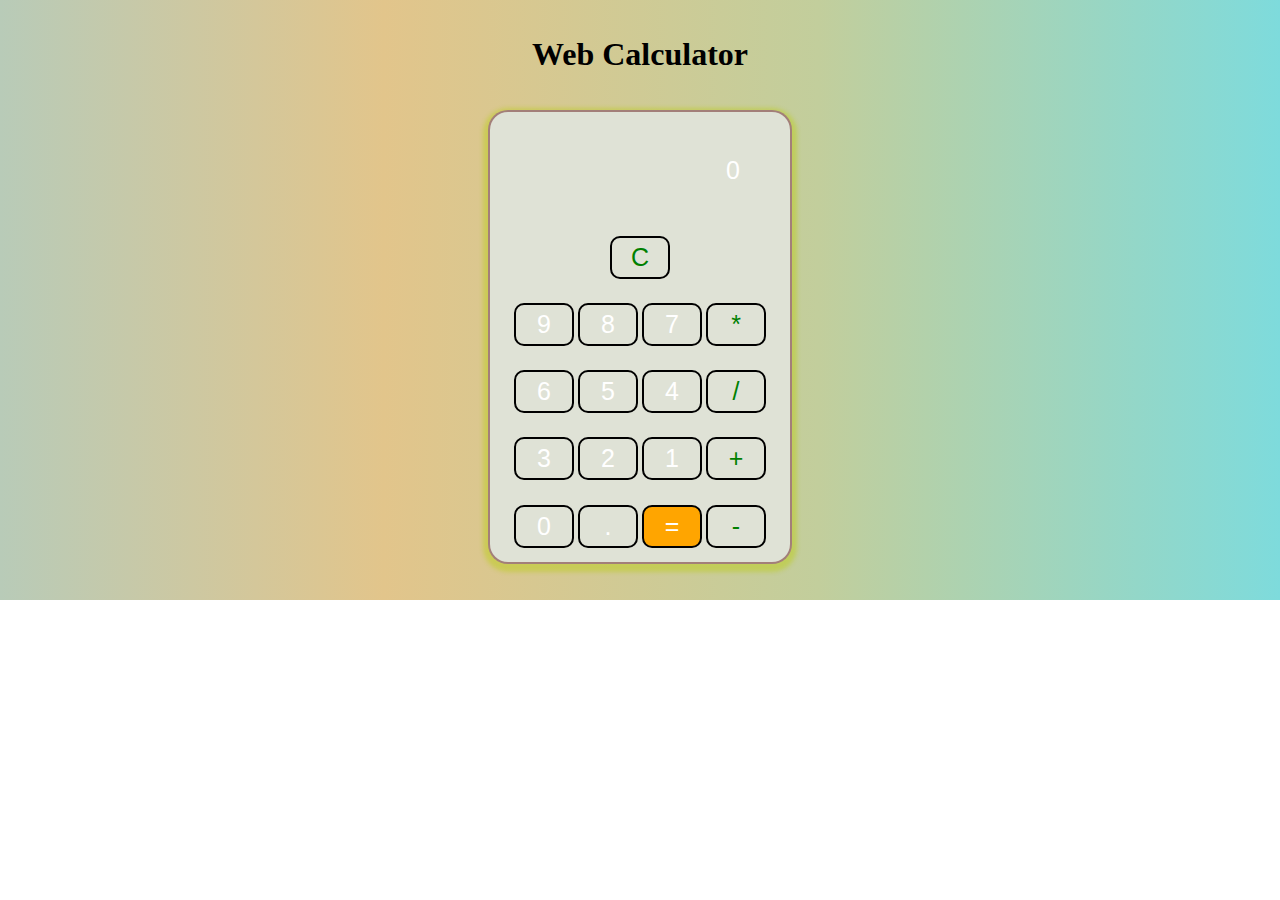
<file: calculator/index.html>
<!DOCTYPE html>
<html lang="en">

<head>
    <meta charset="UTF-8">
    <meta name="viewport" content="width=device-width, initial-scale=1.0">
    <title>Web Calculator</title>
    <link rel="stylesheet" href="style.css">
</head>

<body>
    <div class="calculator">
        <h1 class="text-center">Web Calculator</h1>
        <div class="container">
            <div class="calDisplay">
                <input style="font-size: 30px;" class="input" type="text" placeholder="0">
            </div>
            <div class="buttonContainer">
                <button class="button col-green" style="font-size: 25px;">C</button>
            </div>
            <div class="buttonContainer">
                <button class="button" style="font-size: 25px;">9</button>
                <button class="button" style="font-size: 25px;">8</button>
                <button class="button" style="font-size: 25px;">7</button>
                <button class="button col-green" style="font-size: 25px;">*</button>
            </div>
            <div class="buttonContainer">
                <button class="button" style="font-size: 25px;">6</button>
                <button class="button" style="font-size: 25px;">5</button>
                <button class="button" style="font-size: 25px;">4</button>
                <button class="button col-green" style="font-size: 25px;">/</button>
            </div>
            <div class="buttonContainer">
                <button class="button" style="font-size: 25px;">3</button>
                <button class="button" style="font-size: 25px;">2</button>
                <button class="button" style="font-size: 25px;">1</button>
                <button class="button col-green" style="font-size: 25px;">+</button>
            </div>
            <div class="buttonContainer">
                <button class="button" style="font-size: 25px;">0</button>
                <button class="button" style="font-size: 25px;">.</button>
                <button class="button bg-orenge" style="font-size: 25px;">=</button>
                <button class="button col-green" style="font-size: 25px;">-</button>
            </div>
        </div>
    </div>
</body>
<script src="script.js"></script>
</html>
</file>
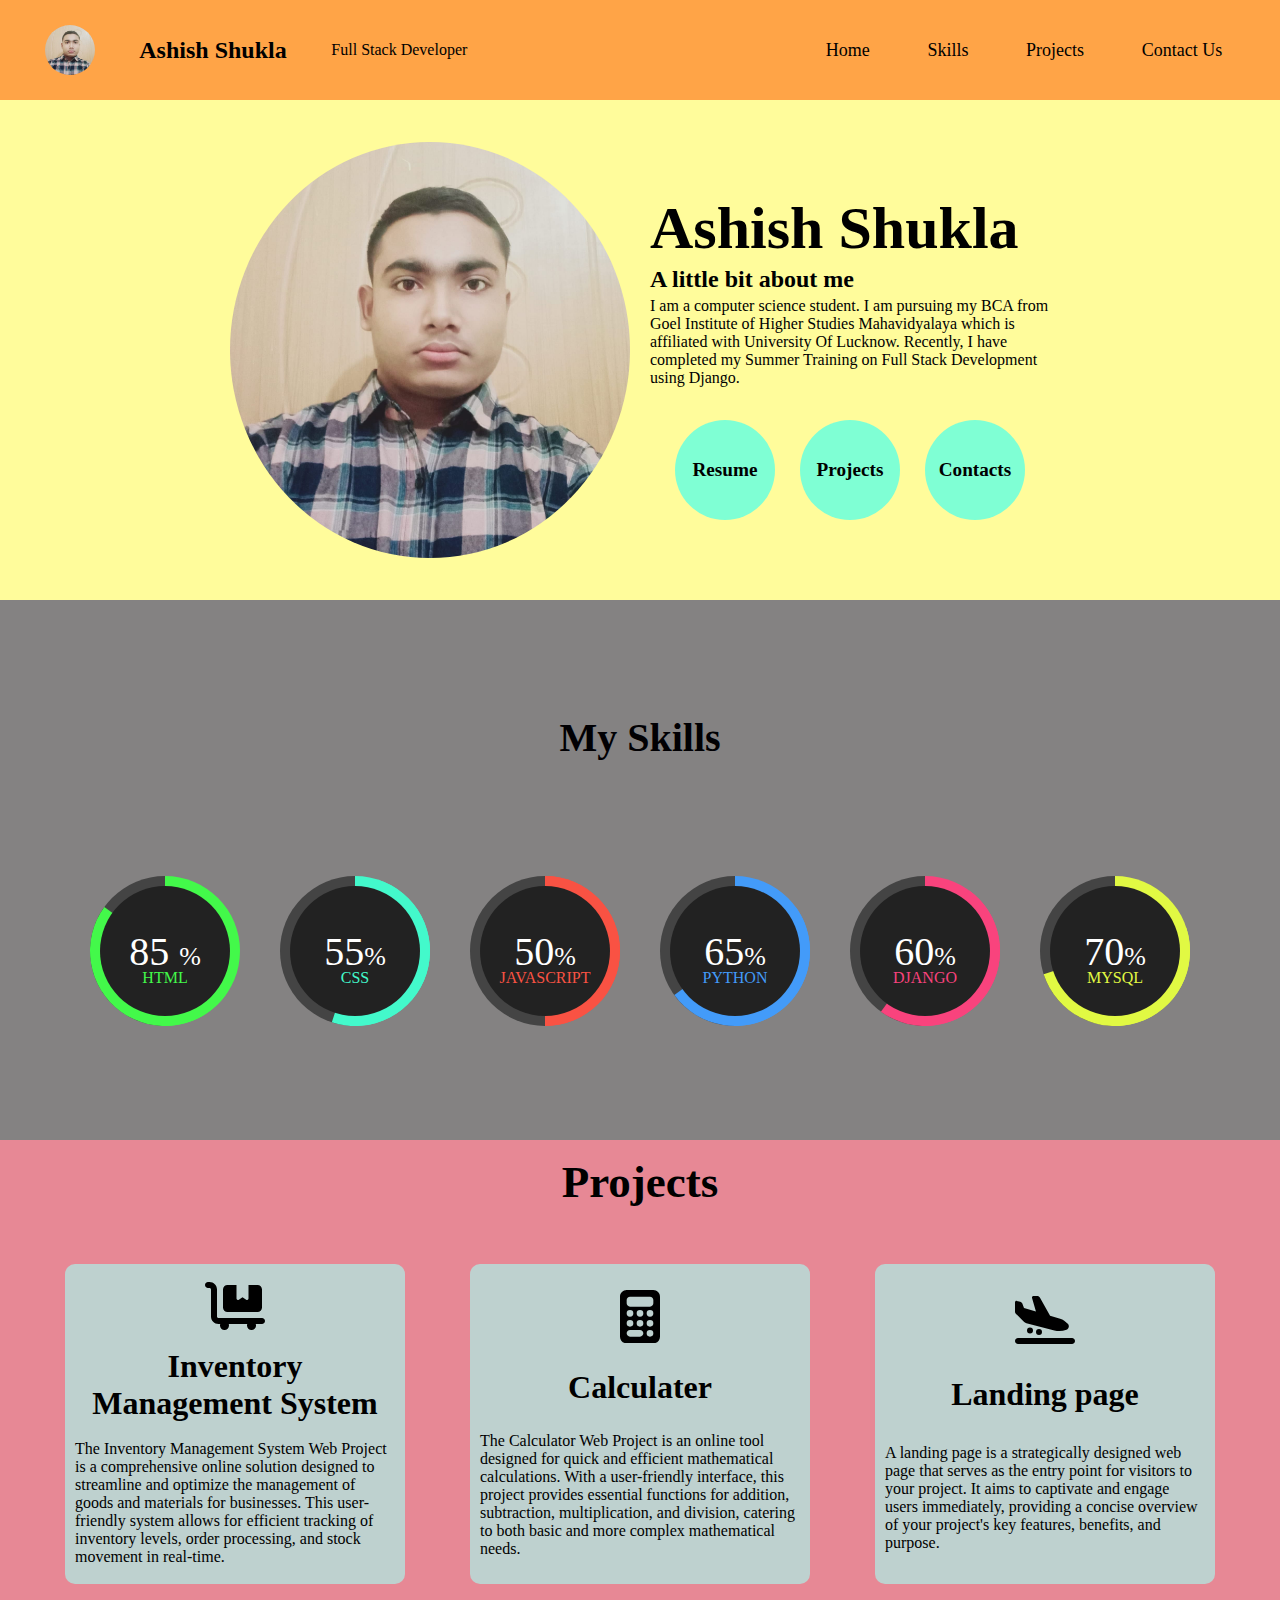
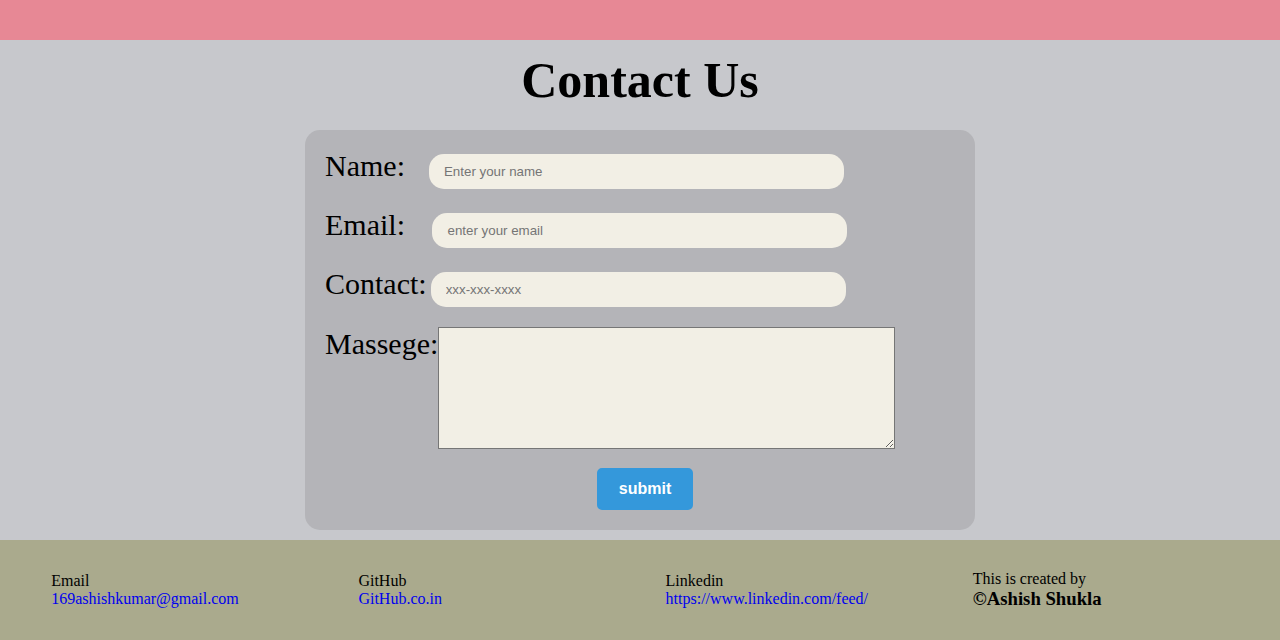
<file: Portfolio/index.html>
<!DOCTYPE html>
<html lang="en">

<head>
    <meta charset="UTF-8">
    <meta name="viewport" content="width=device-width, initial-scale=1.0">
    <title>My Profile</title>
    <link rel="stylesheet" href="style.css">
    <link rel="stylesheet" href="https://cdnjs.cloudflare.com/ajax/libs/font-awesome/6.5.1/css/all.min.css"
        integrity="sha512-DTOQO9RWCH3ppGqcWaEA1BIZOC6xxalwEsw9c2QQeAIftl+Vegovlnee1c9QX4TctnWMn13TZye+giMm8e2LwA=="
        crossorigin="anonymous" referrerpolicy="no-referrer" />
</head>

<body>
    <header class="headerContainer">
        <div class="header_first">
            <div class="logo"></div>
            <h2>Ashish Shukla</h2>
            <p>Full Stack Developer</p>
        </div>
        <div class="header_first">
            <span><a href="#">Home</a></span>
            <span><a href="#skills_section">Skills</a></span>
            <span><a href="#project_section">Projects</a></span>
            <span><a href="#contact_section">Contact Us</a></span>
        </div>
    </header>

    <main class="mainContainer">
        <img src="profile.jpg" alt="Photo" width="400px">
        <div class="container1">
            <div class="about">
                <h1>Ashish Shukla</h1>
                <h2>A little bit about me</h2>
                <p>I am a computer science student. I am pursuing my BCA from Goel Institute of Higher Studies
                    Mahavidyalaya
                    which is affiliated with University Of Lucknow. Recently, I have completed my Summer Training on
                    Full Stack Development using Django.
                </p>
            </div>
            <div class="links">
                <div><a onclick="dnload()">Resume</a></div>
                <div><a href="#project_section" style="transition: 15s;">Projects</a></div>
                <div><a href="#contact_section">Contacts</a></div>
            </div>
        </div>
    </main>
    <div id="skills_section" class="body-box">
        <h1 style="color: rgb(1, 0, 3);font-size: 40px;">My Skills</h1>
        <div class="container-box">
            <div class="progress" style="--i:85;--clr:#43f94a;">
                <h3>85 <span>%</span> </h3>
                <h4>Html</h4>
            </div>
            <div class="progress" style="--i:55;--clr:#43f9cb;">
                <h3>55<span>%</span> </h3>
                <h4>CSS</h4>
            </div>
            <div class="progress less" style="--i:50;--clr:#f95243;">
                <h3>50<span>%</span> </h3>
                <h4>JavaScript</h4>
            </div>
            <div class="progress less" style="--i:65;--clr:#439bf9;">
                <h3>65<span>%</span> </h3>
                <h4>Python</h4>
            </div>
            <div class="progress less" style="--i:60;--clr:#f9437d;">
                <h3>60<span>%</span> </h3>
                <h4>Django</h4>
            </div>
            <div class="progress less" style="--i:70;--clr:#e1f943;">
                <h3>70<span>%</span> </h3>
                <h4>MySql</h4>
            </div>
        </div>
    </div>

    <!-- project section -->
    <div class="projectContainer">
        <h1 id="project_section" style="font-size: 45px;">Projects</h1>
        <div class="projects">
            <div class="box">
                <svg style="width: 60px;" xmlns="http://www.w3.org/2000/svg"
                    viewBox="0 0 640 512"><!--!Font Awesome Free 6.5.1 by @fontawesome - https://fontawesome.com License - https://fontawesome.com/license/free Copyright 2024 Fonticons, Inc.-->
                    <path
                        d="M32 0C14.3 0 0 14.3 0 32S14.3 64 32 64H48c8.8 0 16 7.2 16 16V368c0 44.2 35.8 80 80 80h18.7c-1.8 5-2.7 10.4-2.7 16c0 26.5 21.5 48 48 48s48-21.5 48-48c0-5.6-1-11-2.7-16H450.7c-1.8 5-2.7 10.4-2.7 16c0 26.5 21.5 48 48 48s48-21.5 48-48c0-5.6-1-11-2.7-16H608c17.7 0 32-14.3 32-32s-14.3-32-32-32H144c-8.8 0-16-7.2-16-16V80C128 35.8 92.2 0 48 0H32zM192 80V272c0 26.5 21.5 48 48 48H560c26.5 0 48-21.5 48-48V80c0-26.5-21.5-48-48-48H464V176c0 5.9-3.2 11.3-8.5 14.1s-11.5 2.5-16.4-.8L400 163.2l-39.1 26.1c-4.9 3.3-11.2 3.6-16.4 .8s-8.5-8.2-8.5-14.1V32H240c-26.5 0-48 21.5-48 48z" />
                </svg>
                <h1>Inventory Management System</h1>
                <p>The Inventory Management System Web Project is a comprehensive online solution designed to streamline
                    and optimize the management of goods and materials for businesses. This user-friendly system allows
                    for efficient tracking of inventory levels, order processing, and stock movement in real-time.
                </p>
            </div>
            <div class="box">
                <svg style="width: 40px;" xmlns="http://www.w3.org/2000/svg"
                    viewBox="0 0 384 512"><!--!Font Awesome Free 6.5.1 by @fontawesome - https://fontawesome.com License - https://fontawesome.com/license/free Copyright 2024 Fonticons, Inc.-->
                    <path
                        d="M64 0C28.7 0 0 28.7 0 64V448c0 35.3 28.7 64 64 64H320c35.3 0 64-28.7 64-64V64c0-35.3-28.7-64-64-64H64zM96 64H288c17.7 0 32 14.3 32 32v32c0 17.7-14.3 32-32 32H96c-17.7 0-32-14.3-32-32V96c0-17.7 14.3-32 32-32zm32 160a32 32 0 1 1 -64 0 32 32 0 1 1 64 0zM96 352a32 32 0 1 1 0-64 32 32 0 1 1 0 64zM64 416c0-17.7 14.3-32 32-32h96c17.7 0 32 14.3 32 32s-14.3 32-32 32H96c-17.7 0-32-14.3-32-32zM192 256a32 32 0 1 1 0-64 32 32 0 1 1 0 64zm32 64a32 32 0 1 1 -64 0 32 32 0 1 1 64 0zm64-64a32 32 0 1 1 0-64 32 32 0 1 1 0 64zm32 64a32 32 0 1 1 -64 0 32 32 0 1 1 64 0zM288 448a32 32 0 1 1 0-64 32 32 0 1 1 0 64z" />
                </svg>
                <h1>Calculater</h1>
                <p>The Calculator Web Project is an online tool designed for quick and efficient mathematical
                    calculations. With a user-friendly interface, this project provides essential functions for
                    addition, subtraction, multiplication, and division, catering to both basic and more complex
                    mathematical needs.
                </p>
            </div>
            <div class="box">
                <svg style="width: 60px;" xmlns="http://www.w3.org/2000/svg"
                    viewBox="0 0 640 512"><!--!Font Awesome Free 6.5.1 by @fontawesome - https://fontawesome.com License - https://fontawesome.com/license/free Copyright 2024 Fonticons, Inc.-->
                    <path
                        d="M.3 166.9L0 68C0 57.7 9.5 50.1 19.5 52.3l35.6 7.9c10.6 2.3 19.2 9.9 23 20L96 128l127.3 37.6L181.8 20.4C178.9 10.2 186.6 0 197.2 0h40.1c11.6 0 22.2 6.2 27.9 16.3l109 193.8 107.2 31.7c15.9 4.7 30.8 12.5 43.7 22.8l34.4 27.6c24 19.2 18.1 57.3-10.7 68.2c-41.2 15.6-86.2 18.1-128.8 7L121.7 289.8c-11.1-2.9-21.2-8.7-29.3-16.9L9.5 189.4c-5.9-6-9.3-14.1-9.3-22.5zM32 448H608c17.7 0 32 14.3 32 32s-14.3 32-32 32H32c-17.7 0-32-14.3-32-32s14.3-32 32-32zm96-80a32 32 0 1 1 64 0 32 32 0 1 1 -64 0zm128-16a32 32 0 1 1 0 64 32 32 0 1 1 0-64z" />
                </svg>
                <h1>Landing page</h1>
                <p>A landing page is a strategically designed web page that serves as the entry point for visitors to
                    your project. It aims to captivate and engage users immediately, providing a concise overview of
                    your project's key features, benefits, and purpose.
                </p>
            </div>
        </div>
    </div>

    <!-- Contact Section -->

    <div id="contact_section" class="ContactFormContainer">
        <h1 style="font-size: 50px;">Contact Us</h1>
        <span id="submitted_msg" style="font-size: 20px;color: #43f94a;"></span>
        <form action="" onsubmit=" return validateForm()">
            <div> <label for="Name">Name:</label>&nbsp;&nbsp;&nbsp;&nbsp;&nbsp;
                <input type="text" name="" id="Name" placeholder="Enter your name" required><br>
                <span id="nameLabel" style="color: red;"></span>
            </div>

            <div><label for="email">Email: </label>&nbsp;&nbsp;&nbsp;&nbsp;
                <input type="email" name="" id="email" placeholder="enter your email" required>
            </div>

            <div>
                <label for="number">Contact:</label>
                <input type="text" name="number" id="phone" placeholder="xxx-xxx-xxxx" required>
                <br> <span id="phoneErr" style="color: red;"></span>
            </div>

            <div style="display: flex;" > <label for="w3review">Massege:</label><br>
                <textarea style="background-color: #F2EFE5;" id="w3review" name="w3review" rows="8" cols="55"
                    placeholder="Enter your text here..."> </textarea><br>
            </div>
            <div id="submitBox">
                <button type="submit" id="submit">submit</button>
            </div>
        </form>

    </div>

    <!-- footer Section -->
    <footer class="footerContainer">
        <div class="linkDetail">
            <p>Email</p>
            <a href="#">169ashishkumar@gmail.com</a>
        </div>
        <div class="linkDetail">
            <p>GitHub</p>
            <a href="#">GitHub.co.in</a>
        </div>
        <div class="linkDetail">
            <p>Linkedin</p>
            <a target="_blank" href="https://www.linkedin.com/feed/">https://www.linkedin.com/feed/</a>
        </div>
        <div class="linkDetail">
            <p>This is created by </p>
            <h3>&#169;Ashish Shukla</h3>
        </div>
    </footer>
</body>
<script src="script.js"></script>

</html>
</file>
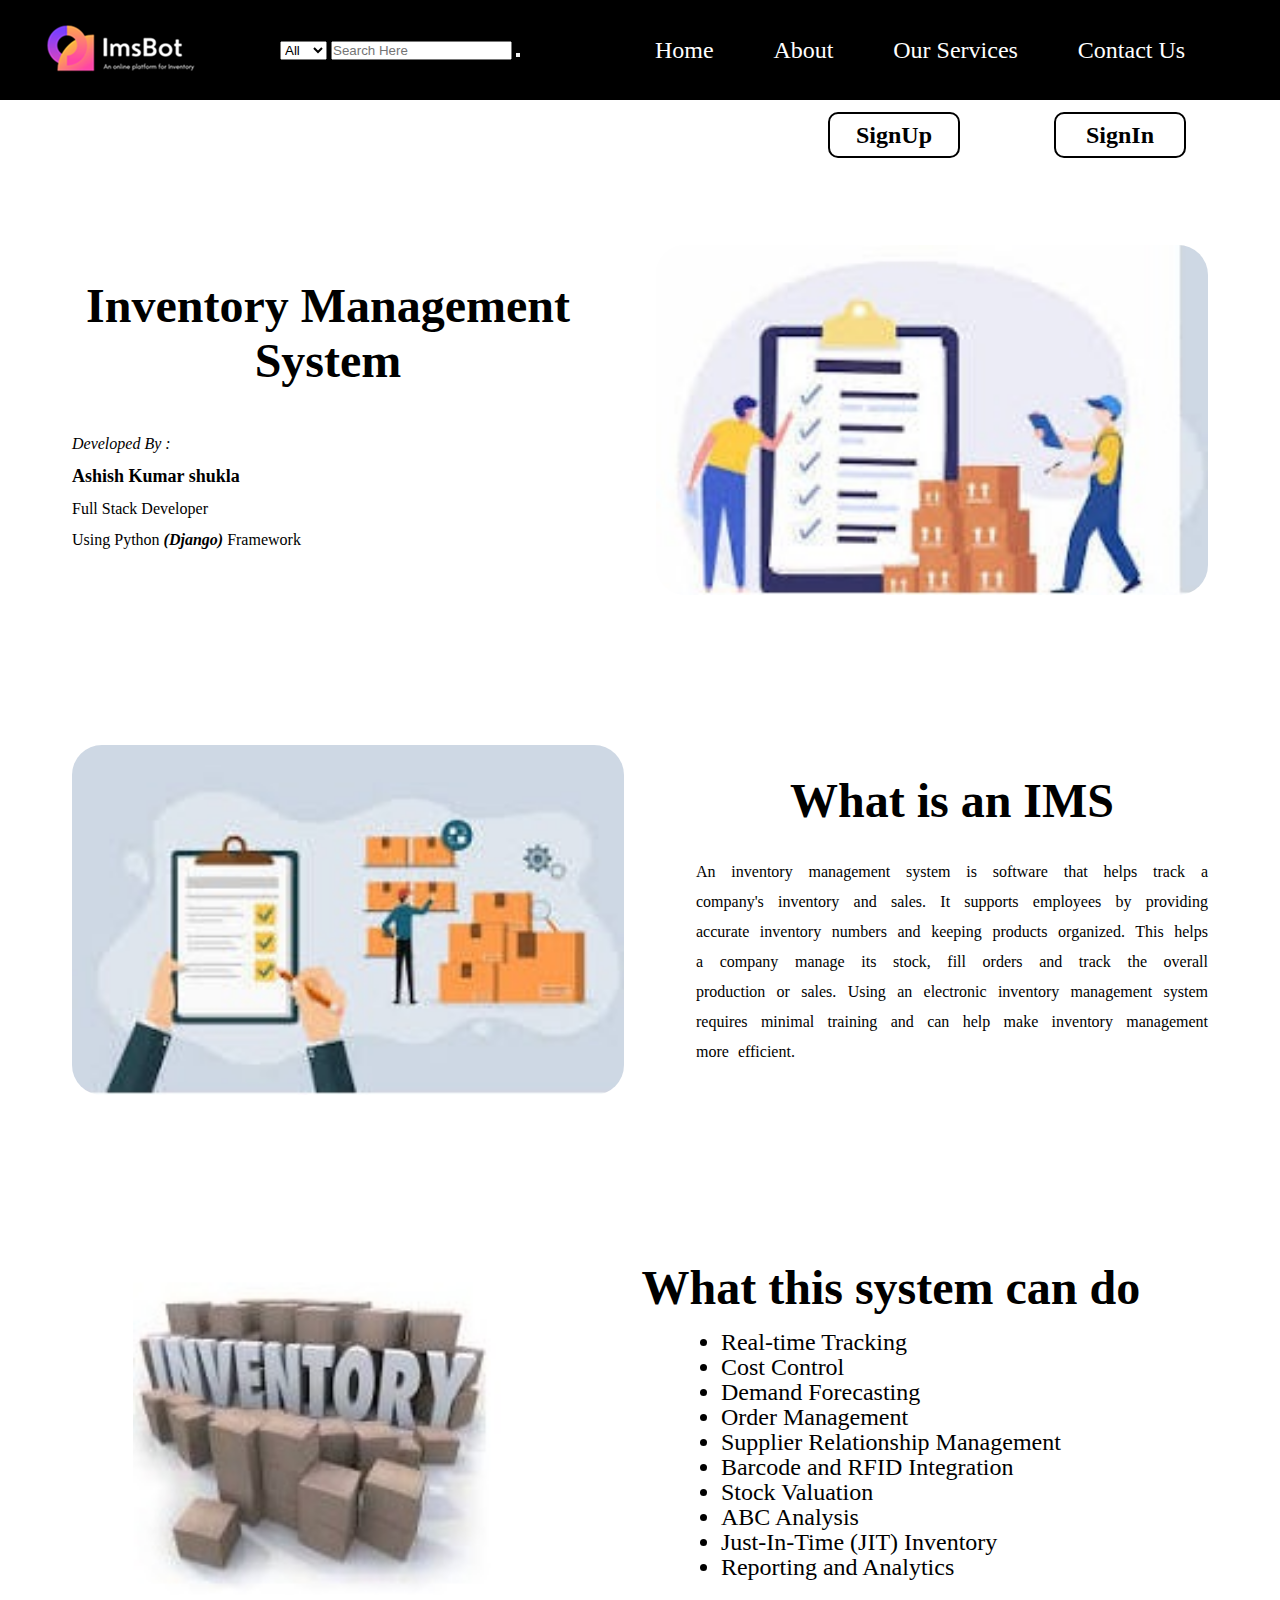
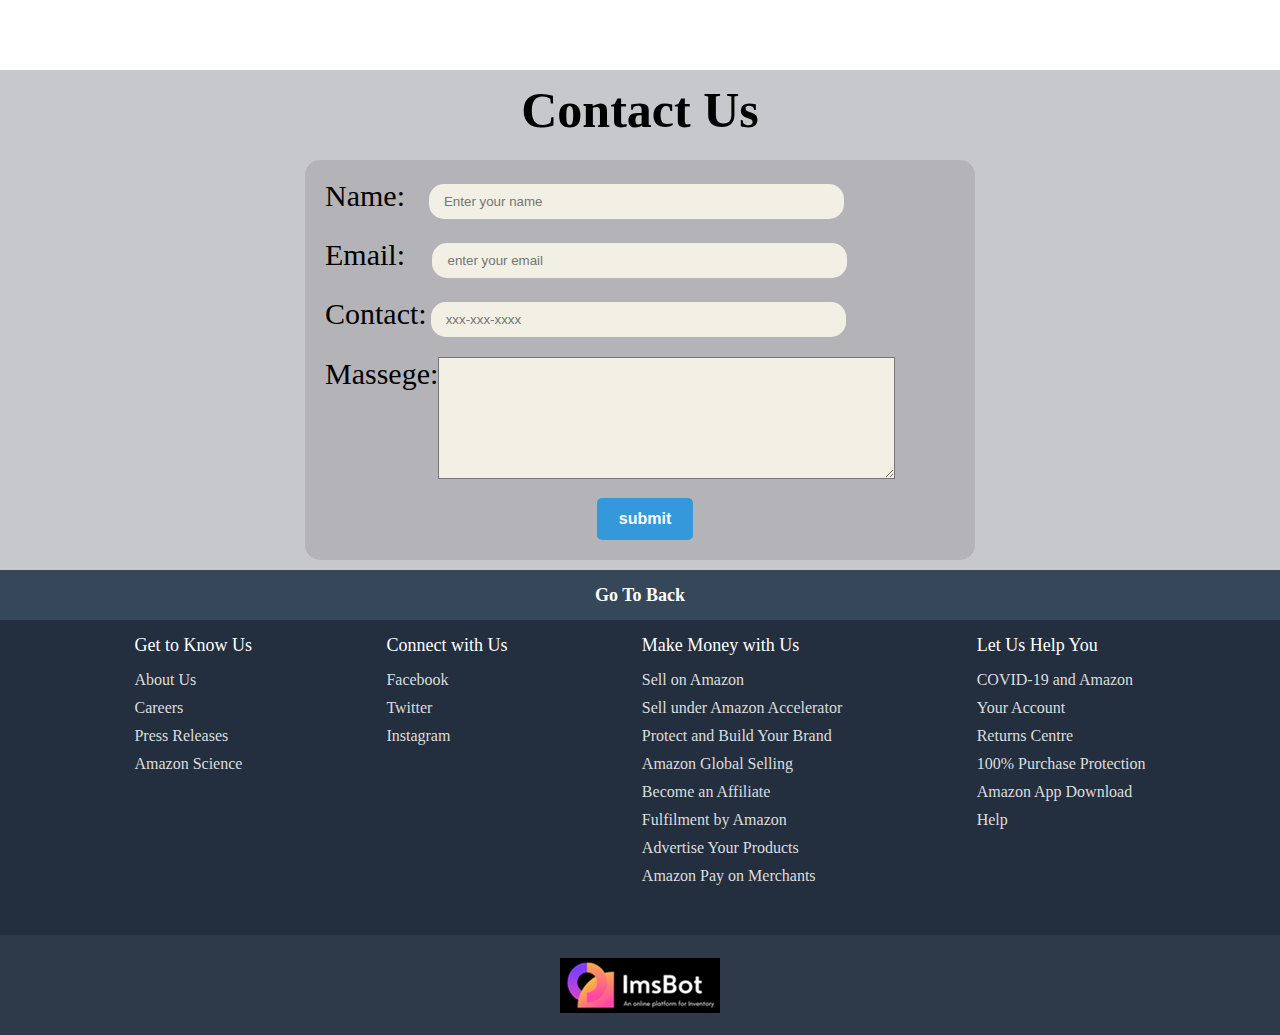
<file: landing Page/templates/index.html>
<!DOCTYPE html>
<html lang="en">

<head>
    <meta charset="UTF-8">
    <meta name="viewport" content="width=device-width, initial-scale=1.0">
    <title>Inventory</title>
    <link rel="stylesheet" href="https://cdnjs.cloudflare.com/ajax/libs/font-awesome/6.5.1/css/all.min.css"
        integrity="sha512-DTOQO9RWCH3ppGqcWaEA1BIZOC6xxalwEsw9c2QQeAIftl+Vegovlnee1c9QX4TctnWMn13TZye+giMm8e2LwA=="
        crossorigin="anonymous" referrerpolicy="no-referrer" />
    <link rel="stylesheet" href="../css/index.css">
</head>

<body>
    <!-- header section -->

    <div class="headerContainer">
        <div class="logo"><img src="../img/InventoryLogo.png" alt="Logo"></div>
        <div class="searchBar">
            <select name="" id="">
                <option value="">All</option>
                <option value="">Link</option>
            </select>
            <input type="text" id="searchInput" name="searchInput" placeholder="Search Here">
            <button type="submit" id="searchHandle"><i class="fa-solid fa-magnifying-glass"></i></button>
        </div>
        <nav class="navBar">
            <ul>
                <li><a href="#HomeSection">Home</a></li>
                <li><a href="#AboutSection">About</a></li>
                <li><a href="#ServicesSection">Our Services</a></li>
                <li><a href="#contact_section">Contact Us</a></li>
            </ul>
        </nav>
    </div>

    <div class="header2Container">
        <div class="other"></div>
        <div class="signUp"><a href="">SignUp</a></div>
        <div class="signUp"><a href="">SignIn</a></div>
    </div>

    <!-- main content Container -->
    <div id="HomeSection" class="HomePage mnt">
        <div class="box1">
            <h1>Inventory Management System</h1>
            <div>
                <p><em>Developed By :</em></p>
                <p style="font-size: large;"><b>Ashish Kumar shukla</b></p>
                <p>Full Stack Developer</p>
                <p>Using Python <b><i>(Django)</i></b> Framework</p>
            </div>
        </div>
        <img src="../img/image2.jpg" alt="">
    </div>

    <div id="AboutSection" class="AboutPage mnt">
        <img src="../img/image1.jpg" alt="">
        <div class="box1">
            <h1>What is an IMS</h1>
            <p style="line-height: 30px; word-spacing: 5px;text-align: justify;">An inventory management system is
                software that helps track a company's inventory and sales. It supports
                employees by providing accurate inventory numbers and keeping products organized. This helps a company
                manage its stock, fill orders and track the overall production or sales. Using an electronic inventory
                management system requires minimal training and can help make inventory management more efficient.</p>
        </div>
    </div>

    <div id="ServicesSection" class="OurServices mnt">
        <img src="../img/image3.jpg" alt="">
        <div class="box1">
            <h1>What this system can do</h1>
            <ul style="line-height: 25px;font-size: x-large;">
                <li>Real-time Tracking</li>
                <li>Cost Control</li>
                <li>Demand Forecasting</li>
                <li>Order Management</li>
                <li>Supplier Relationship Management</li>
                <li>Barcode and RFID Integration</li>
                <li>Stock Valuation</li>
                <li>ABC Analysis</li>
                <li>Just-In-Time (JIT) Inventory</li>
                <li>Reporting and Analytics</li>
            </ul>
        </div>
    </div>

    <!-- Contact Section -->

    <div id="contact_section" class="ContactFormContainer">
        <h1 style="font-size: 50px;">Contact Us</h1>
        <span id="submitted_msg" style="font-size: 20px;color: #43f94a;"></span>
        <form action="#contact_section" onsubmit="return validateForm()">
            <div> <label for="Name">Name:</label>&nbsp;&nbsp;&nbsp;&nbsp;&nbsp;
                <input type="text" name="" id="Name" placeholder="Enter your name" required><br>
                <span id="nameLabel" style="color: red;"></span>
            </div>

            <div><label for="email">Email: </label>&nbsp;&nbsp;&nbsp;&nbsp;
                <input type="email" name="" id="email" placeholder="enter your email" required>
            </div>

            <div>
                <label for="number">Contact:</label>
                <input type="text" name="number" id="phone" placeholder="xxx-xxx-xxxx" required>
                <br> <span id="phoneErr" style="color: red;"></span>
            </div>

            <div style="display: flex;"> <label for="w3review">Massege:</label><br>
                <textarea style="background-color: #F2EFE5;" id="w3review" name="w3review" rows="8" cols="55"
                    placeholder="Enter your text here..."> </textarea><br>
            </div>
            <div id="submitBox">
                <button type="submit" id="submit">submit</button>
            </div>
        </form>

    </div>



    <!-- Footer Section  -->
    <footer>
        <div class="goToBack">
            <a href=""> Go To Back </a>
        </div>
        <div class="listContainer">
            <div class="list1">
                <div class="heading">Get to Know Us</div>
                <ul>
                    <li><a href="">About Us</a></li>
                    <li><a href="">Careers</a></li>
                    <li><a href="">Press Releases</a></li>
                    <li><a href="">Amazon Science</a></li>
                </ul>
            </div>
            <div class="list1">
                <div class="heading">Connect with Us</div>
                <ul>
                    <li><a href=""> Facebook</a></li>
                    <li><a href="">Twitter</a></li>
                    <li><a href=""> Instagram</a></li>
                </ul>
            </div>
            <div class="list1">
                <div class="heading">Make Money with Us</div>
                <ul>
                    <li><a href=""> Sell on Amazon</a></li>
                    <li><a href="">Sell under Amazon Accelerator</a></li>
                    <li><a href="">Protect and Build Your Brand</a></li>
                    <li><a href="">Amazon Global Selling</a></li>
                    <li><a href="">Become an Affiliate</a></li>
                    <li><a href="">Fulfilment by Amazon</a></li>
                    <li><a href="">Advertise Your Products</a></li>
                    <li><a href="">Amazon Pay on Merchants</a></li>
                </ul>
            </div>
            <div class="list1">
                <div class="heading">Let Us Help You</div>
                <ul>
                    <li><a href=""> COVID-19 and Amazon</a></li>
                    <li><a href="">Your Account</a></li>
                    <li><a href="">Returns Centre</a></li>
                    <li><a href="">100% Purchase Protection</a></li>
                    <li><a href="">Amazon App Download</a></li>
                    <li><a href="">Help</a></li>
                </ul>
            </div>
        </div>
        <div class="logoFooter">
            <img src="../img/InventoryLogo.png" alt="logo">
        </div>
    </footer>
</body>
<script src="../js/index.js"></script>

</html>
</file>
<file: calculator/style.css>
* {
    margin: 0;
    padding: 0;
}

.calculator{
    width: 100%;
    height: 600px;
    display: flex;
    flex-direction: column;
    justify-content: space-evenly;
    align-items: center;
    background-image: linear-gradient(to right, #e4afcb 0%, #b8cbb8 0%, #b8cbb8 0%, #e2c58b 30%, #c2ce9c 64%, #7edbdc 100%);
}
.container {
    width: 300px;
    height: 450px;
    border: 2px solid rgba(103, 28, 28, 0.498);
    border-radius: 20px;
    background-color: #dfe2d6;
    box-shadow: 0px 3px 4px 5px rgba(187, 205, 25, 0.486);
    display: flex;
    flex-direction: column;
    justify-content: space-evenly;
    align-items: center;
}

.container .calDisplay .input {
    width: 200px;
    padding: 36px;
    text-align: right;
    background: transparent;
    border: none;
    color: white;
}

.container .calDisplay .input::placeholder{
    color: white;
    font-size: 25px;
}


.button {
    border: 2px solid black;
    border-radius: 10px;
    width: 60px;
    margin: 10px 0px;
    padding: 5px 5px;
    font-size: 15px;
    background: transparent;
    color: white;
}
.col-green{
    color: green;
}
.bg-orenge{
    background-color: orange;
}
</file>
<file: Portfolio/style.css>
*{
    margin: 0;
    padding: 0;
}
.headerContainer{
    width: 100%;
    height: 100px;
    display: flex;
    justify-content: space-between;
    align-items: center;
    background-color: #FFA447;
}
.header_first{
    width: 40%;
    height: 100%;
    display: flex;
    justify-content: space-evenly;
    align-items: center;
}
.logo{
    width: 50px;
    height: 50px;
    border-radius: 50%;
    background-image: url('profile.jpg');
    background-size: cover;
}
.header_first span a{
    text-decoration: none;
    color: black;
    font-size: large;
}
.header_first span:hover{
    padding: 8px;
    border: 2px solid black;
    border-radius: 10px;
}

.mainContainer{
    background-color: #FFFC9B;
    width: 100%;
    height: 500px;
    display: flex;
    justify-content: center;
    align-items: center;
}
.mainContainer img{
    border-radius: 50%;
}
.container1{
    margin-left: 20px;
    width: 400px;
    height: 400px;
    display:flex;
    flex-direction: column;
    justify-content: space-evenly;
}
.about{
    width: 100%;
    height: 50% ;
    display: flex;
    flex-direction: column;
    justify-content: space-evenly;
    align-items: start;
}
.about h1{
    font-size: 60px;
    font-weight: 700;
}
.links{
    width: 100%;
    height: 20%;
    display: flex;
    justify-content: space-evenly;
    align-items: center;
}
.links div{
    width: 100px;
    height: 100px;
    border-radius: 50%;
    background-color: aquamarine;
    display: flex;
    justify-content: center;
    align-items: center;
}
.links div a{
    text-decoration: none;
    color: black;
    font-size: larger;
    font-weight: 600;
}
.links div a:hover{
    text-decoration: underline;
}

.body-box{
    display: flex;
    flex-direction: column;
    justify-content: space-evenly;
    align-items: center;
    min-height: 60vh;
    background: #848282;
}


.container-box{
    position:relative;
    display: flex;
    justify-content: center;
    align-items: center;
    flex-wrap: wrap;
    gap: 40px;
}

.container-box .progress{
    position: relative;
    width: 150px;
    height: 150px;
    border-radius: 50%;
    color: #fff;
    background:#444 linear-gradient(to right, transparent 50%, var(--clr) 0 ) ;

} 

.container-box .progress h3{
    position: absolute;
    top: 50%;
    left: 50%;
    transform: translate(-50%, -50%);
    font-size: 2.5em;
    z-index: 1;
    font-weight: 500;
}

.container-box .progress span{
    font-size: 0.65em;
    font-weight: 400;
}

.container-box .progress h4{
    position: absolute;
    top:62% ;
    left: 50%;
    transform:translate(-50%) ;
    z-index: 1;
    font-weight: 500;
    color: var(--clr);
    text-transform: uppercase;
}

.container-box .progress::before{
    content: "";
    display: block;
    height: 100%;
    margin-left: 50%;
    transform-origin: left;
    border-radius: 0 100% 100% 0/50%;
}

.container-box .progress::after{
    content: "";
    position: absolute;
    inset:10px ;
    border-radius: 50%;
    background: #222;
   
}
.container-box .progress::before{
   background:var(--clr);
   transform: rotate(calc(((var(--i) - 50) * 0.01turn)));
   
}

.container-box .progress .less::before{
   background: #444;;
   transform: rotate(calc(((var(--i) 0) * 0.01turn)));
   
}



/* project section */

.projectContainer{
    width: 100%;
    height: 500px;
    background-color: #E78895;
    display: flex;
    flex-direction: column;
    justify-content: space-evenly;
    align-items: center;
}
.projectContainer .projects{
    width: 100%;
    height: 80%;
    background-color: #E78895;
    display: flex;
    justify-content: space-evenly;
    align-items: center;
}
.projectContainer .projects .box{
    width: 25%;
    height: 80%;
    padding: 0 10px 0 10px;
    background-color: #BED1CF;
    border-radius: 10px;
    display: flex;
    flex-direction: column;
    justify-content: space-evenly;
    align-items: center;
}

.projectContainer .projects .box h1{
    text-align: center;
}



/* contact section */

.ContactFormContainer{
    width: 100%;
    height: 500px;
    background-color: #C7C8CC;
    display: flex;
    flex-direction: column;
    justify-content: space-evenly;
    align-items: center;
}
.ContactFormContainer form{
    width: 50%;
    height: 80%;
    padding: 0 10px 0 20px;
    border-radius: 15px;
    background-color: #B4B4B8;
    display: flex;
    flex-direction: column;
    justify-content: space-evenly;
    align-items: start;
}
#submitBox{
    width: 100%;
    display: flex;
    justify-content: center;
    align-items: center;
}
#submitBox button {
    
    padding: 10px 20px;
    font-size: 16px;
    font-weight: bold;
    text-align: center;
    cursor: pointer;
    border: 2px solid #3498db;
    border-radius: 5px;
    color: #ffffff;
    background-color: #3498db;
    transition: background-color 0.3s ease;
  }
  
  /* Hover Effect */
#submitBox button:hover {
    background-color: #2980b9;
  }
.ContactFormContainer label{
    font-size: 30px;
}
.ContactFormContainer input{
    width: 400px;
    height: 35px;
    border: none;
    border-radius: 15px;
    padding-left:15px ;
    background-color: #F2EFE5;
}

/* footer Section */
.footerContainer{
    width: 100%;
    height: 100px;
    display: flex;
    justify-content: space-evenly;
    align-items: center;
    background-color: rgb(170, 170, 141);
}
.linkDetail{
   width: 20%;
   height: 100%;
   display: flex;
   flex-direction: column;
   justify-content: center;
   align-items: start;
}
.linkDetail a{
    text-decoration: none;
}
</file>
<file: landing Page/css/index.css>
* {
    margin: 0;
    padding: 0;

}

.headerContainer {
    width: 100%;
    height: 100px;
    background-color: black;
    color: white;
    display: flex;
    justify-content: space-around;
    align-items: center;
}

.navBar {
    width: 50%;
    height: 100%;
}

/* .searchBar input,select,button{
    border:none; 
    height: 30px;
    border-radius: 5px;
} */

.navBar ul {
    width: 100%;
    height: 100%;
    display: flex;
    justify-content: space-evenly;
    align-items: center;
    list-style-type: none;
}

.navBar ul li a {
    padding: 5px;
    text-decoration: none;
    color: white;
    font-size: x-large;
}

.navBar ul li a:hover {
    border: 2px solid white;
    border-radius: 10px;
}

/* header2 sections */
.header2Container {
    width: 100%;
    height: 70px;
    display: flex;
    justify-content: space-evenly;
    align-items: center;
}

.other {
    width: 50%;
}

.signUp {
    width: 10%;
    height: 60%;
    font-size: x-large;
    font-weight: 800;
    border: 2px solid black;
    border-radius: 10px;
    display: flex;
    justify-content: center;
    align-items: center;
}

.signUp a {
    text-decoration: none;
    color: black;
}

.signUp:hover {
    background-color: burlywood;
}

/* home Page section */
.mnt {
    width: 100%;
    height: 500px;
    display: flex;
    justify-content: space-evenly;
    align-items: center;
}

.mnt .box1 {
    width: 40%;
    height: 70%;
    display: flex;
    flex-direction: column;
    justify-content: space-evenly;
    align-items: center;
}

.mnt .box1 h1 {
    font-size: 3em;
    text-align: center;
}

.mnt .box1 div {
    width: 100%;
    height: 40%;
    display: flex;
    flex-direction: column;
    justify-content: space-evenly;
}

.mnt img {
    height: 70%;
    border-radius: 30px;
}

/* contact section */

.ContactFormContainer{
    width: 100%;
    height: 500px;
    background-color: #C7C8CC;
    display: flex;
    flex-direction: column;
    justify-content: space-evenly;
    align-items: center;
}
.ContactFormContainer form{
    width: 50%;
    height: 80%;
    padding: 0 10px 0 20px;
    border-radius: 15px;
    background-color: #B4B4B8;
    display: flex;
    flex-direction: column;
    justify-content: space-evenly;
    align-items: start;
}
#submitBox{
    width: 100%;
    display: flex;
    justify-content: center;
    align-items: center;
}
#submitBox button {
    
    padding: 10px 20px;
    font-size: 16px;
    font-weight: bold;
    text-align: center;
    cursor: pointer;
    border: 2px solid #3498db;
    border-radius: 5px;
    color: #ffffff;
    background-color: #3498db;
    transition: background-color 0.3s ease;
  }
  
  /* Hover Effect */
#submitBox button:hover {
    background-color: #2980b9;
  }
.ContactFormContainer label{
    font-size: 30px;
}
.ContactFormContainer input{
    width: 400px;
    height: 35px;
    border: none;
    border-radius: 15px;
    padding-left:15px ;
    background-color: #F2EFE5;
}

/* Footer Section */

.goToBack {
    width: 100%;
    height: 50px;
    background-color: #37475A;
    display: flex;
    justify-content: center;
    align-items: center;
}

.goToBack a {
    text-decoration: none;
    color: #FFF;
    font-size: large;
    font-weight: 600;
}

.listContainer {
    width: 100%;
    height: 300px;
    background-color: #232F3E;
    display: flex;
    justify-content: space-evenly;
    padding-top: 15px;
}

.list1 .heading {
    color: white;
    font-size: large;
    font-weight: 400;
}

.list1 ul {
    margin-top: 15px;
    list-style-type: none;
}

.list1 ul li {
    margin-top: 10px;
}

.list1 ul li a {
    text-decoration: none;
    color: #DDD;
}

.list1 ul li a:hover {
    text-decoration: underline solid #DDD;
}

.logoFooter {
    width: 100%;
    height: 100px;
    background-color: #2e3a49;
    display: flex;
    justify-content: center;
    align-items: center;
}
</file>
